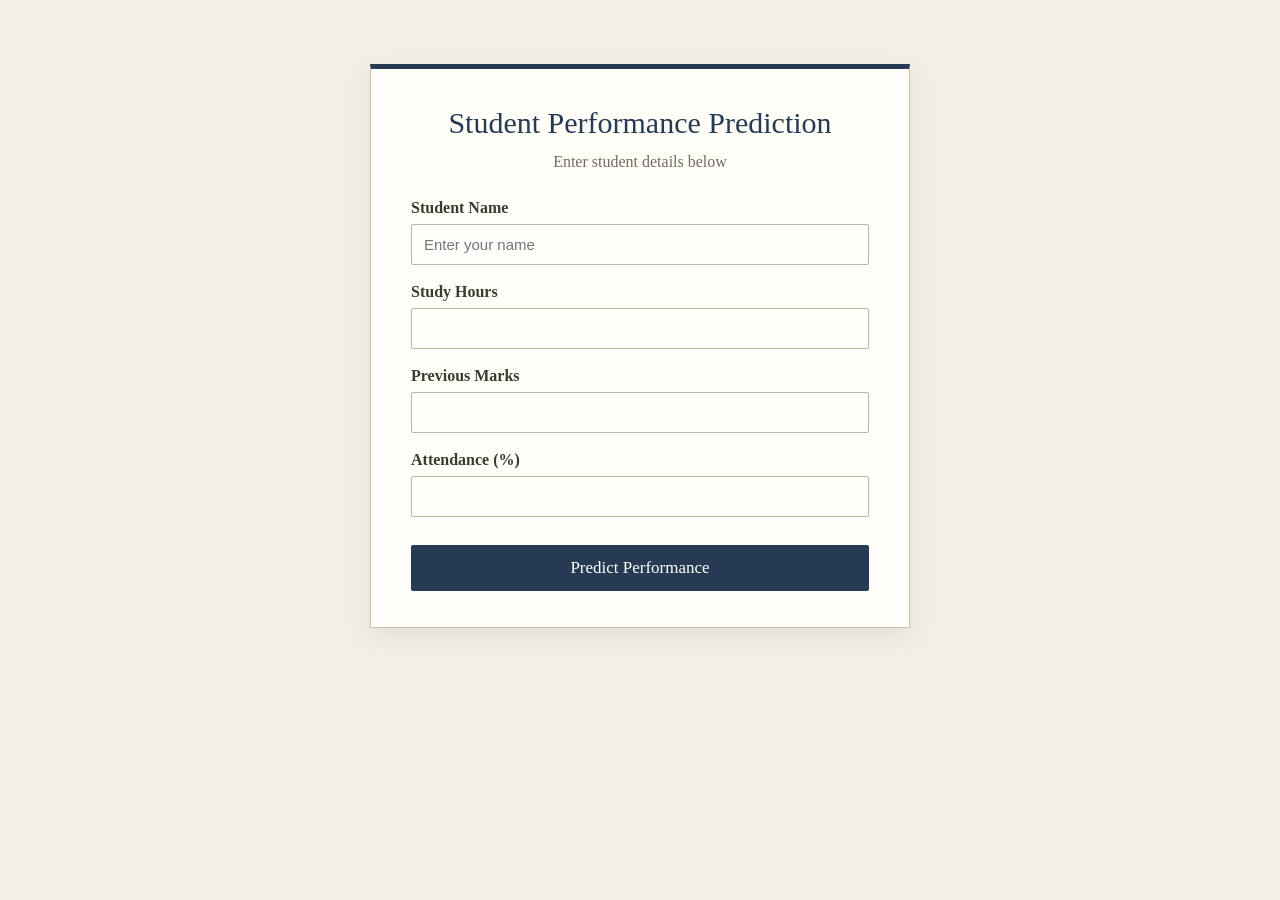
<file: index.html>
<!DOCTYPE html>
<html lang="en">
<head>
    <meta charset="UTF-8">
    <meta name="viewport" content="width=device-width, initial-scale=1.0">
    <title>Student Performance Prediction</title>
    <link rel="stylesheet" href="static/style.css">
</head>
<body>
    <div class="container">
        <h1>Student Performance Prediction</h1>
        <p>Enter student details below</p>

        <label for="name">Student Name</label>
        <input type="text" id="name" placeholder="Enter your name" required>

        <label for="hours">Study Hours</label>
        <input type="number" id="hours" min="0" max="24" step="0.5" required>

        <label for="marks">Previous Marks</label>
        <input type="number" id="marks" min="0" max="100" required>

        <label for="attendance">Attendance (%)</label>
        <input type="number" id="attendance" min="0" max="100" required>

        <button type="button" onclick="predict()">Predict Performance</button>

        <div id="result">
            <h2>Prediction Result</h2>
            <p id="output"></p>
        </div>
    </div>

    <script src="static/script.js"></script>
</body>
</html>
</file>
<file: static/style.css>
* {
    margin: 0;
    padding: 0;
    box-sizing: border-box;
}

body {
    font-family: Georgia, "Times New Roman", serif;
    color: #242424;
    background: #f3efe5;
    padding: 36px 20px;
}

.container {
    max-width: 540px;
    margin: 28px auto;
    padding: 36px 40px;
    background: #fffdf8;
    border: 1px solid #c9c0ad;
    border-top: 5px solid #263b53;
    box-shadow: 0 8px 24px rgba(38, 34, 26, 0.08);
}

h1 {
    text-align: center;
    color: #263b53;
    margin-bottom: 12px;
    font-size: 30px;
    font-weight: normal;
    line-height: 1.2;
}

.container > p {
    text-align: center;
    color: #716b60;
    margin-bottom: 28px;
    font-size: 16px;
}

label {
    display: block;
    margin-top: 18px;
    font-weight: bold;
    color: #3d3a34;
}

input {
    width: 100%;
    padding: 11px 12px;
    margin-top: 7px;
    border: 1px solid #bdb5a6;
    border-radius: 2px;
    background: #fffefa;
    color: #242424;
    font-family: Arial, sans-serif;
    font-size: 15px;
}

input:focus {
    outline: none;
    border-color: #263b53;
    box-shadow: 0 0 0 2px rgba(38, 59, 83, 0.12);
}

button {
    width: 100%;
    padding: 13px 16px;
    margin-top: 28px;
    background: #263b53;
    color: white;
    border: none;
    border-radius: 2px;
    cursor: pointer;
    font-family: Georgia, "Times New Roman", serif;
    font-size: 17px;
}

button:hover {
    background: #1b2b3c;
}

button:focus-visible {
    outline: 3px solid #a68a58;
    outline-offset: 3px;
}

#result {
    display: none;
    margin-top: 28px;
    padding: 18px 20px;
    background: #f5f1e7;
    border: 1px solid #d5cbb8;
    border-left: 4px solid #a68a58;
}

#result h2 {
    color: #263b53;
    margin-bottom: 12px;
    font-size: 21px;
    font-weight: normal;
}

#result p {
    text-align: left;
    margin: 8px 0;
    color: #3d3a34;
    font-size: 16px;
    line-height: 1.7;
}

@media (max-width: 480px) {
    body {
        padding: 18px 12px;
    }

    .container {
        margin: 12px auto;
        padding: 28px 22px;
    }

    h1 {
        font-size: 26px;
    }
}
</file>
